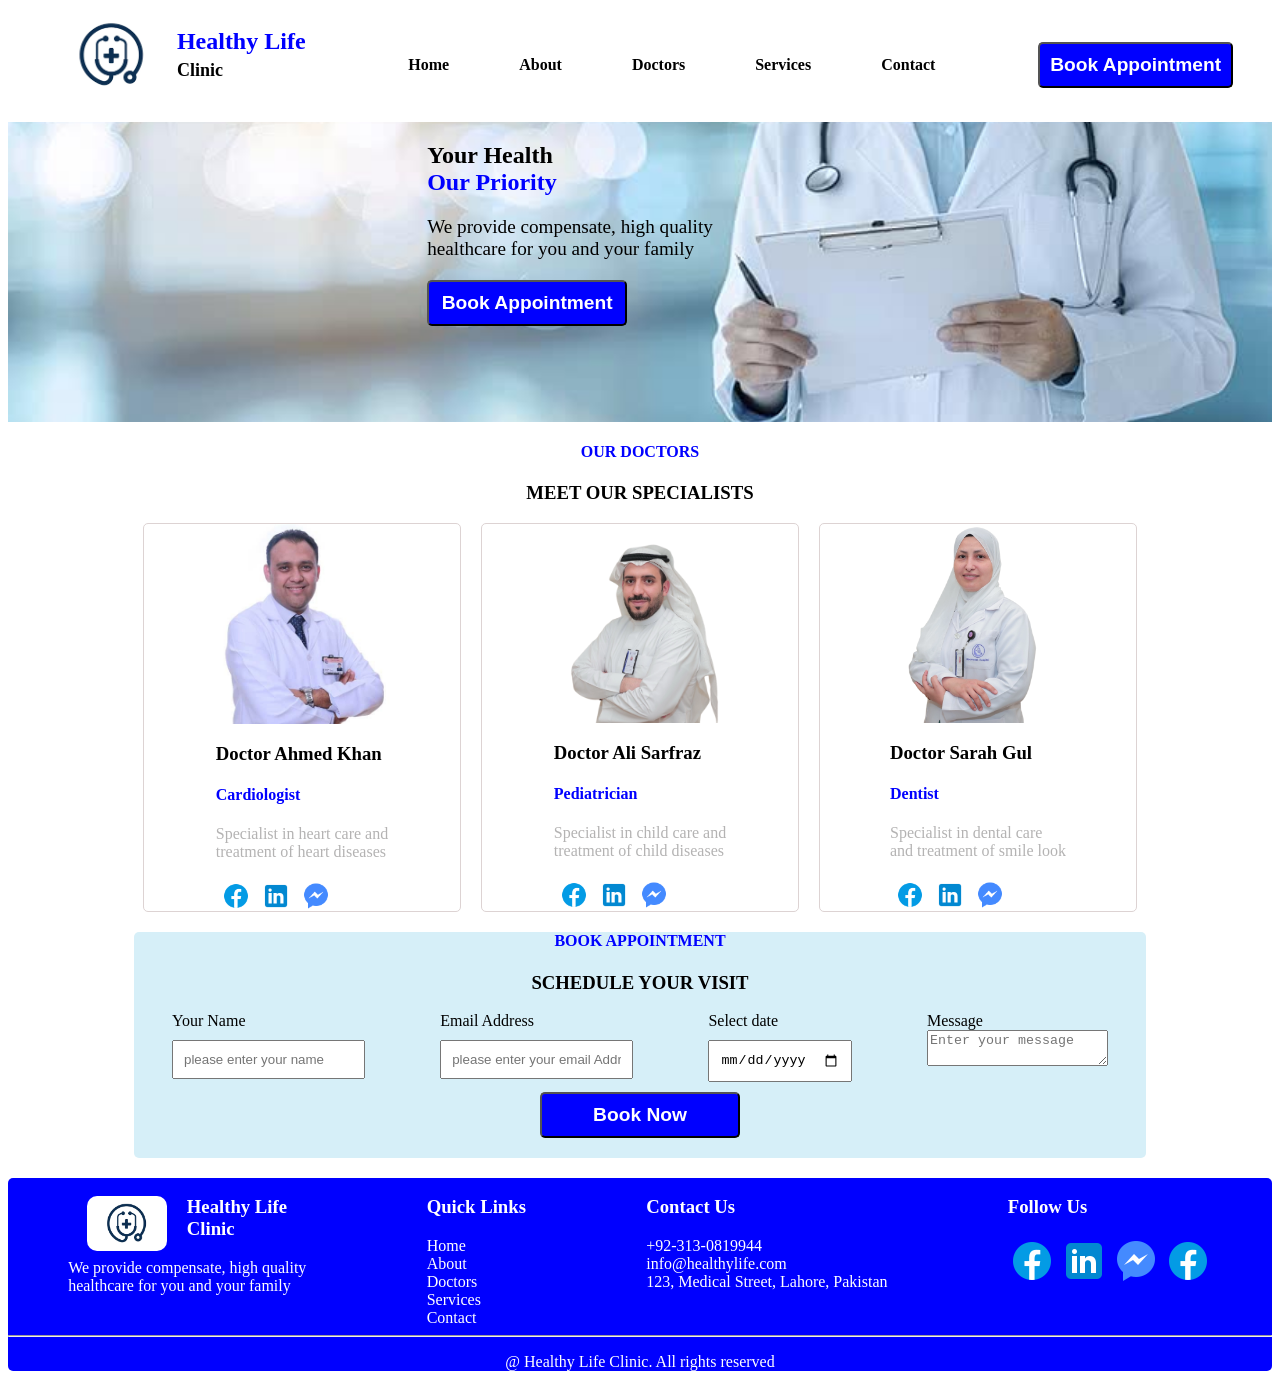
<file: Clinic Website/index.html>
<!DOCTYPE html>
<html lang="en">
<head>
    <meta charset="UTF-8">
    <meta name="viewport" content="width=device-width, initial-scale=1.0">
    <title>MY CLINIC WEBSITE UI</title>
    <link rel="stylesheet" href="./style.css">
</head>
<body>
    <nav>
        <div class="navlogo">
            <img src="./images/cliniclogo.png" alt="clinic logo">
            <div class="clinicname">
                <h1>Healthy Life <br> <span class="secondlinelogo">Clinic</span> </h1>
            </div>
        </div>
        <div class="menu-icon">☰</div>
        <div class="navmenu">
            <a href="#">Home</a>
            <a href="#">About</a>
            <a href="#">Doctors</a>
            <a href="#">Services</a>
            <a href="#">Contact</a>
        </div>
        <button>Book Appointment</button>
    </nav>
    <main>
        <div class="herosection">
            <div class="herosectiontext">
                <h2 >Your Health <br>   <span class="herosectionpriority">Our Priority</span> </h2>
                <section>We provide compensate, high quality <br> healthcare for you and your family</section>
                <button>Book Appointment</button>
            </div>   
        </div>
        <div class="doctors">
                <h4>OUR DOCTORS</h3>
                <h3>MEET OUR SPECIALISTS</h3>
            <div class="doctorcards">
                <div class="doctorcard">
                    <img src="./images/male1.jpeg" alt="">
                    <div class="doctordetail">
                        <h3 class="doctorname">Doctor Ahmed Khan</h3>
                        <h4 class="doctortype">Cardiologist</h4>
                        <section>Specialist in heart care and<br> treatment of heart diseases</section>
                        <div class="socialmediaicon">
                            <img src="./images/facebooklogo.png" alt="facebook logo">
                            <img src="./images/lnkdlogo.png" alt="linked in logo">
                            <img src="./images/msglogo.png" alt="messenger logo">
                        </div>
                    </div>
                    
                </div>
                <div class="doctorcard">
                    <img src="./images/male2.jpeg" alt="">
                    <div class="doctordetail">
                        <h3 class="doctorname">Doctor Ali Sarfraz</h3>
                        <h4 class="doctortype">Pediatrician</h4>
                        <section>Specialist in child care and <br>treatment of child diseases</section>
                        <div class="socialmediaicon">
                            <img src="./images/facebooklogo.png" alt="facebook logo">
                            <img src="./images/lnkdlogo.png" alt="linked in logo">
                            <img src="./images/msglogo.png" alt="messenger logo">
                        </div>
                    </div>
                    
                </div>
                <div class="doctorcard">
                    <img src="./images/female1.jpeg" alt="">
                    <div class="doctordetail">
                        <h3 class="doctorname">Doctor Sarah Gul</h3>
                        <h4 class="doctortype">Dentist</h4>
                        <section>Specialist in dental care <br> and treatment of smile look</section>
                        <div class="socialmediaicon">
                            <img src="./images/facebooklogo.png" alt="facebook logo">
                            <img src="./images/lnkdlogo.png" alt="linked in logo">
                            <img src="./images/msglogo.png" alt="messenger logo">
                        </div>
                    </div>
                </div>
            </div>
        </div>
        <div class="bookingform">
            <h4>BOOK APPOINTMENT</h4>
            <h3>SCHEDULE YOUR VISIT</h3>
            <div class="bookingformitems">
                <div class="formitemscard">
                    <label for="name">Your Name</label> <br> 
                    <input type="text" placeholder="please enter your name">
                </div>
                <div class="formitemscard">
                    <label for="email">Email Address</label><br>
                    <input type="email" placeholder="please enter your email Address">
                </div>
                <div class="formitemscard">
                    <label for="date">Select date</label><br>
                    <input type="date" name="date" id="">
                </div>
                <div class="formitemscard">
                    <label for="message">Message</label><br>
                    <textarea placeholder="Enter your message"></textarea>
                </div>
                 
            </div>
            <button>Book Now</button>
        </div>
    </main>
    <footer>
       <div class="footer">
         <div class="footercards">
            <div class="footerlogoimg">
                <img src="./images/cliniclogo.png" alt="clinic logo" class="footerlogo">
            <div class="clinicnamefooter">
                <h3>Healthy Life <br>Clinic </h3>
            </div>
            </div>
            
            <section>We provide compensate, high quality <br> healthcare for you and your family</section>
        </div>
        <div class="footercards">
            <h3>Quick Links</h3>
            <section>Home</section>
            <section>About</section>
            <section>Doctors</section>
            <section>Services</section>
            <section>Contact</section>
        </div>
        <div class="footercards">
            <h3>Contact Us</h3>
            <section>+92-313-0819944</section>
            <section>info@healthylife.com</section>
            <section>123, Medical Street, Lahore, Pakistan</section>
        </div>
        <div class="footercards">
            <h3>Follow Us</h3>
            <img src="./images/facebooklogo.png" alt="">
            <img src="./images/lnkdlogo.png" alt="">
            <img src="./images/msglogo.png" alt="">
            <img src="./images/facebooklogo.png" alt="">
        </div>
       </div>    
       <hr>
       <p>@ Healthy Life Clinic. All rights reserved</p>    
    </footer>
</body>
</html>
</file>
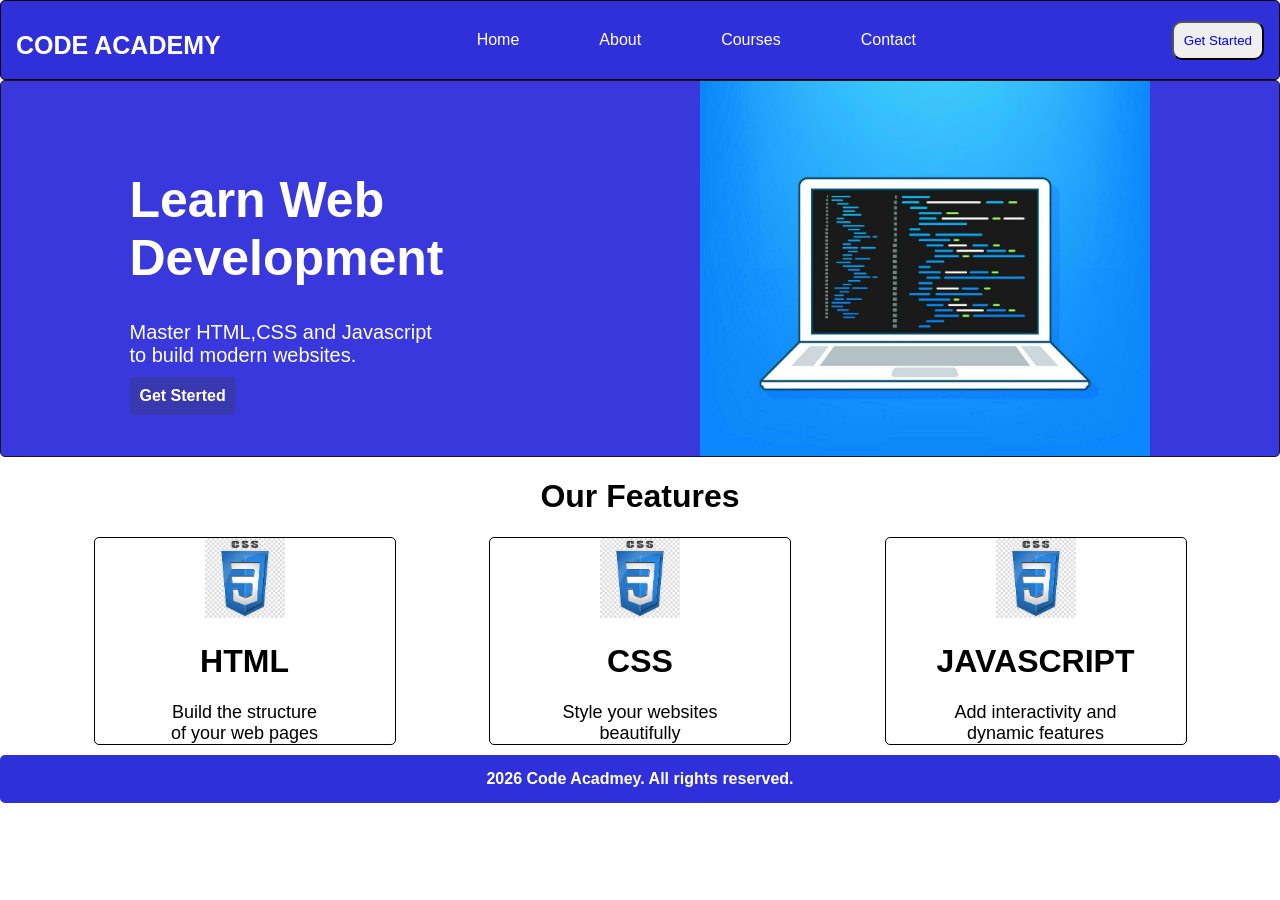
<file: Landing Page/index.html>
<!--This assignment is designed to combine Flexbox + Media Queries + Mobile-First Design into one complete page-->
<!DOCTYPE html>
<html lang="en">
<head>
    <meta charset="UTF-8">
    <meta name="viewport" content="width=device-width, initial-scale=1.0">
    <link rel="stylesheet" href="./style.css">
    <title>Landing Page using flexbox & Media Queries</title>
</head>
<body>
    <nav>
        <div class="logo">CODE ACADEMY</div>
        <div class="menu">
            <a href="#">Home</a>
            <a href="#">About</a>
            <a href="#">Courses</a>
            <a href="#">Contact</a>
        </div>
        <button>Get Started</button>
    </nav>
    <main>
        <div class="herosectioncard">
            <div class="herosection">
                <h1>
                    Learn Web <br>Development
                </h1>
                <section>
                    Master HTML,CSS and Javascript <br> to build modern websites.
                </section>
                <button>Get Sterted</button>
            </div>
            <img src="./images/laptop-coding-concept-web.jpg" alt="laptopcoding">
        </div>
        <div class="features">
            <h1>Our Features</h1>
            <div class="featurescards">
                <div class="featurescard">
                    <img src="./images/htmllogo.jpg" alt="htmllogo">
                    <h1>HTML</h1>
                    <section>Build the structure <br> of your web pages</section>
            </div>
            <div class="featurescard">
                <img src="./images/csslogo.jpg" alt="csslogo">
                <h1>CSS</h1>
                <section>Style your websites <br> beautifully</section>
            </div>
            <div class="featurescard">
                <img src="./images/jslogo.jpg" alt="jslogo">
                <h1>JAVASCRIPT</h1>
                <section>Add interactivity and <br> dynamic features</section>
            </div>
            </div>
            
            
        </div>
    </main>
    <footer>
        2026 Code Acadmey. All rights reserved.
    </footer>
</body>
</html>
</file>
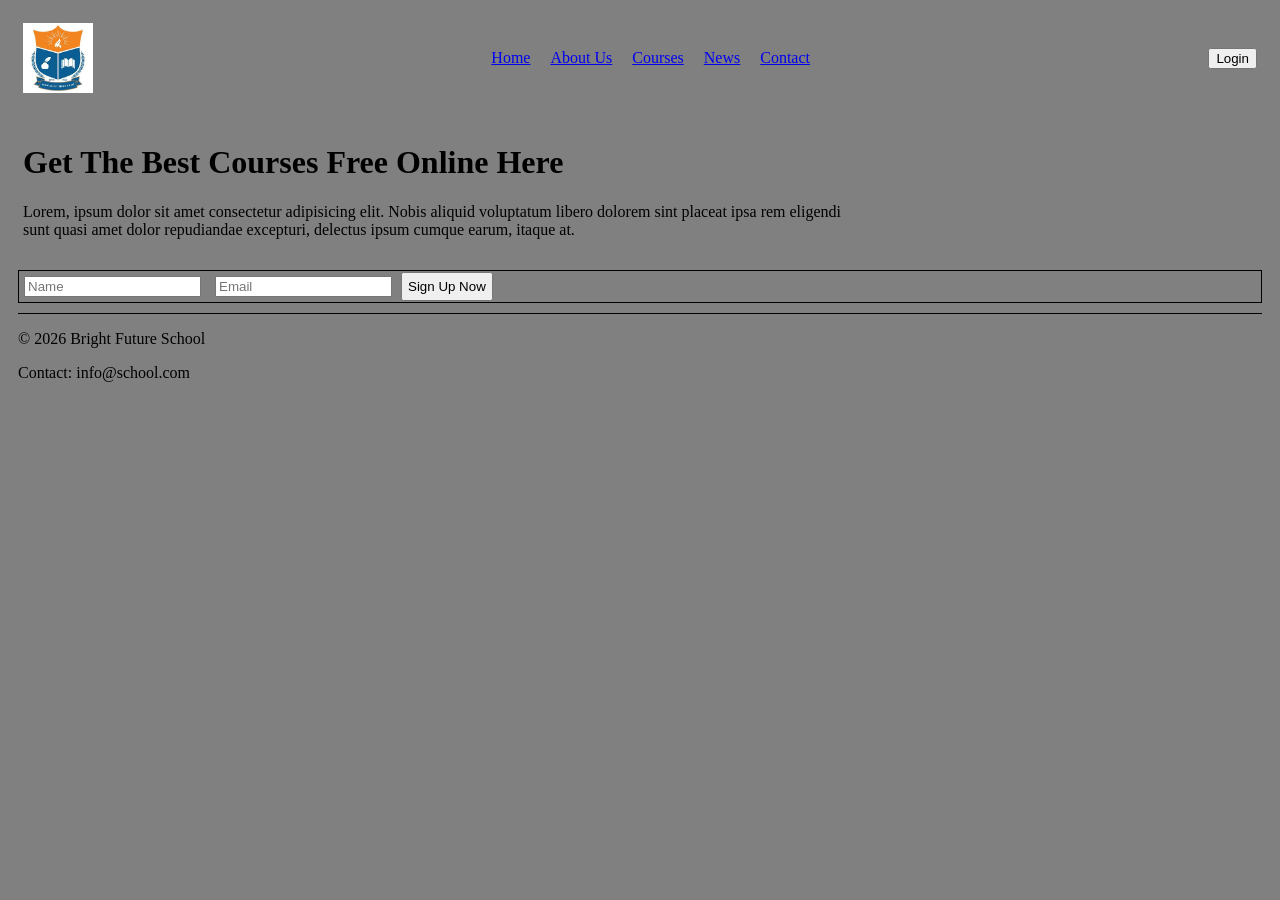
<file: School Homepage/index.html>
<!--SCHOOL HOMEPAGE-->
 <!DOCTYPE html>
 <html lang="en">
 <head>
    <meta charset="UTF-8">
    <meta name="viewport" content="width=device-width, initial-scale=1.0">
    <link rel="stylesheet" href="./styles.css">
    <title>UPDATED SCHOOL HOMEPAGE WITH CSS & FLEX & CARDS & Media queries</title>
 </head>
 <body>
    <nav>
        <img src="./images/schoollogo.png" alt="school logo">
        <div class="menu">
            <a  href="#" target="_blank" rel="noopener noreferrer">Home</a>
            <a href="#" target="_blank" rel="noopener noreferrer">About Us</a> 
            <a href="#" target="_blank" rel="noopener noreferrer">Courses</a>
            <a href="#" target="_blank" rel="noopener noreferrer">News</a>
            <a href="#" target="_blank" rel="noopener noreferrer">Contact</a>
        </div>
         
        <button type="button">Login</button>   
    </nav>
    <main>
        <div class="herosection">
            <h1>Get The Best Courses Free Online Here</h1>
        <article>
            <p>Lorem, ipsum dolor sit amet consectetur adipisicing elit. Nobis aliquid voluptatum libero dolorem sint placeat ipsa rem eligendi <br> sunt quasi amet dolor repudiandae excepturi, delectus ipsum cumque earum, itaque at.</p>
        </article>
        </div>
        <div class="formitems">
            <form action="">
            <input type="text" placeholder="Name">
            <input type="email" placeholder="Email">
            <button>Sign Up Now</button>
        </form>
        </div>
    </main>
    <footer>
        <p> © 2026 Bright Future School</p>
        <p>Contact: info@school.com </p>
    </footer>
 </body>
 
 </html>
</file>
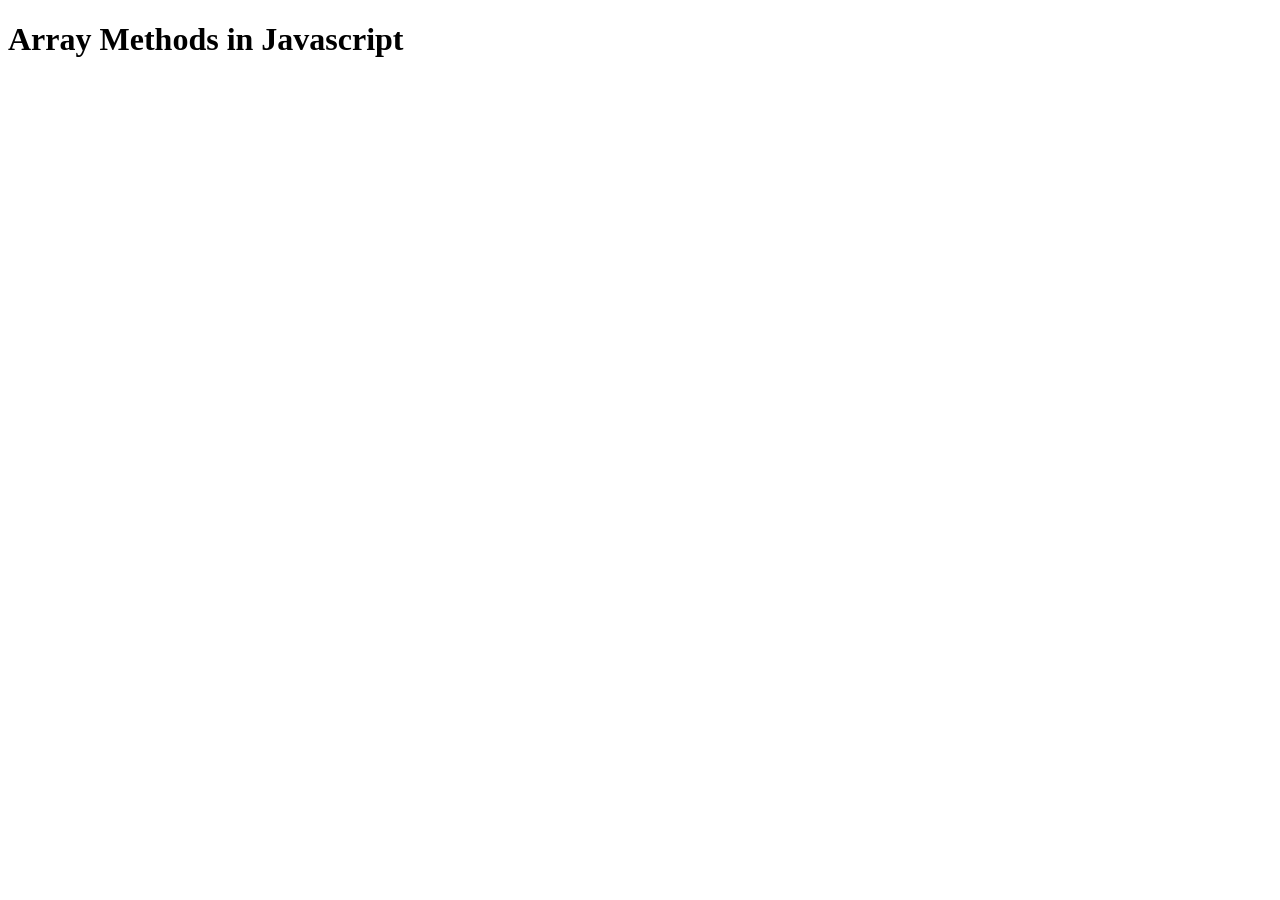
<file: Javascript/Array Methods/index.html>
<!DOCTYPE html>
<html lang="en">
<head>
    <meta charset="UTF-8">
    <meta name="viewport" content="width=device-width, initial-scale=1.0">
    <title>Array Methods Using Javascript</title>
</head>
<body>
    <h1>Array Methods in Javascript</h1>
    <script>
let colors = ["red", "green"];
//Add "blue" using an array method.
colors.push("blue");

for(let i=0;i<colors.length;i++){
    console.log(colors[i]);

}
//Remove the last item from:
colors.pop();
console.log(colors)
// Add "HTML" at the beginning:
let skills = ["CSS", "JavaScript"];
    skills.unshift("HTML")
    console.log(skills);
//Check whether "apple" exists:
let fruits = ["banana", "apple", "orange"];
console.log(fruits.includes("apple"))

//Remove the first city.
let cities = ["Riyadh", "Jeddah", "Dammam"];
cities.shift();
console.log(cities)
</script>
</body>
</html>
</file>
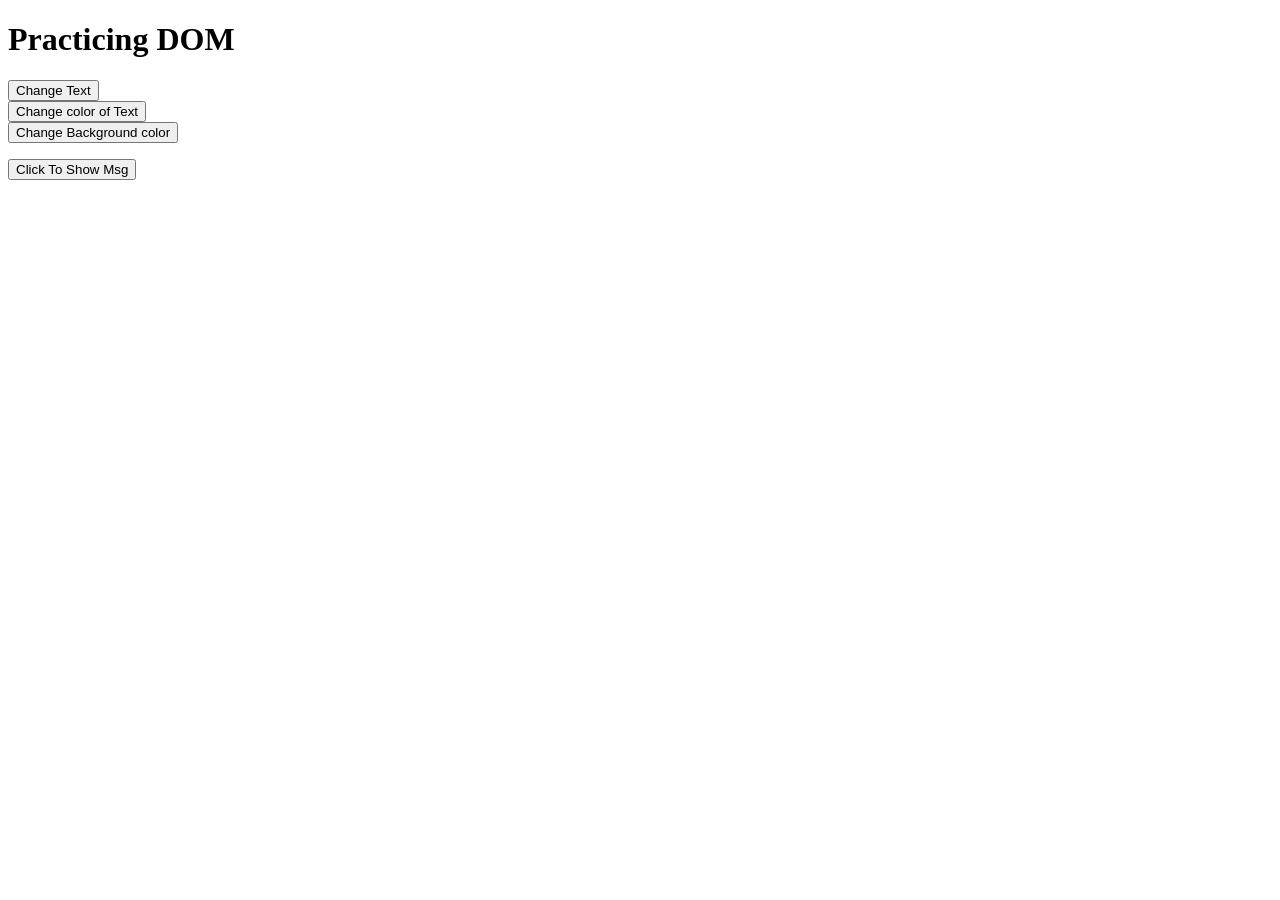
<file: Javascript/DOM-Practise/index.html>
<!DOCTYPE html>
<html lang="en">
<head>
    <meta charset="UTF-8">
    <meta name="viewport" content="width=device-width, initial-scale=1.0">
    <title>DOM Practise</title>
    <link rel="icon" href="data:,">
</head>
<body>
    <h1 id="firstheading">Practicing DOM</h1>
    <button id="btn">Change Text</button> <br>
    <button id="colorbtn">Change color of Text</button><br>
    <button id="backgroundColorChnagebtn">Change Background color</button>
    <p id="msgClick"></p>
    <button id="showMsgbtn">Click To Show Msg</button>
    <script>
        //Task 1: Select an Element
        let firstHeading=document.getElementById("firstheading");
       let btn=document.getElementById("btn");
       let colorbtn=document.getElementById("colorbtn");
       let backgroundColorChnagebtn=document.getElementById("backgroundColorChnagebtn");
       let msgClick=document.getElementById("msgClick");
       let showMsgbtn=document.getElementById("showMsgbtn");
       //Task 2: Change Text
       btn.addEventListener("click",function(){
        firstHeading.textContent="Welcome to DOM Practisng"
       });
       //Task 3: Change Color
       colorbtn.addEventListener("click",function(){
        firstHeading.style.color="blue";
       });
       //Task 4: Change Background Color
       backgroundColorChnagebtn.addEventListener("click",function(){
        document.body.style.backgroundColor="green"
       });
       // Task 5: Show a Message
       showMsgbtn.addEventListener("click",function(){
        msgClick.textContent="Button Was Clicked"
       });
    </script>
</body>
</html>
</file>
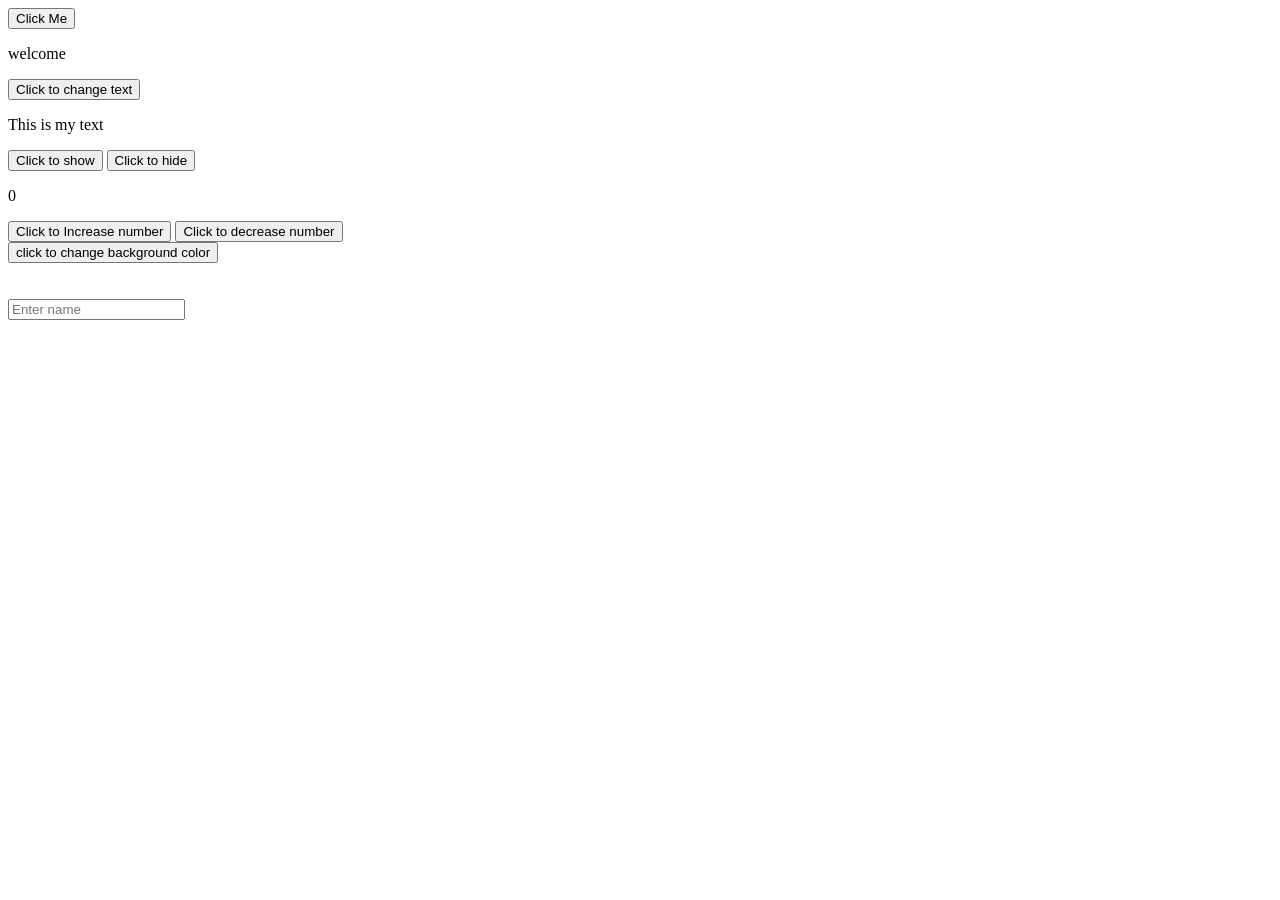
<file: Javascript/Events-Practise/index.html>
<!DOCTYPE html>
<html lang="en">
<head>
    <meta charset="UTF-8">
    <meta name="viewport" content="width=device-width, initial-scale=1.0">
    <title>Practise Javascript Events</title>
    <link rel="icon" href="data:,">
</head>
<body>
    <button id="clickBtn">Click Me</button>
    <p id="changeText">welcome</p>
    <button id="changeTextBtn">Click to change text</button><br>
    <p id="showHideText">This is my text</p>
    <button id="showBtn">Click to show</button>
    <button id="hideBtn">Click to hide</button>
    <p id="showCounter">0</p>
    <button id="addCounterBtn">Click to Increase number</button>
    <button id="minusCounterBtn">Click to decrease number</button><br>
    <button id="bgColorBtn">click to change background color</button> <br> <br> <br>
    <input id="nameInput" placeholder="Enter name">
    <p id="displayname"></p>
    <script>
        //Click Event
        let clickBtn=document.getElementById("clickBtn");
        let changeText=document.getElementById("changeText");
        let changeTextBtn=document.getElementById("changeTextBtn");
        let showHideText=document.getElementById("showHideText");
        let showBtn=document.getElementById("showBtn");
        let hideBtn=document.getElementById("hideBtn");
        let showCounter=document.getElementById("showCounter");
        let addCounterBtn=document.getElementById("addCounterBtn");
        let minusCounterBtn=document.getElementById("minusCounterBtn")
        let bgColorBtn=document.getElementById("bgColorBtn");
        let nameInput=document.getElementById("nameInput");
        let displayname=document.getElementById("displayname");

        clickBtn.addEventListener("click",function(){
            console.log("button clicked")
        })
        //Task 1: Change Text on Click
        changeTextBtn.addEventListener("click",function(){
            changeText.textContent="change Text on button click";
        })
     //   Task 2: Show / Hide Text
        showBtn.addEventListener("click",function(){
            showHideText.style.display="block";
        })
         hideBtn.addEventListener("click",function(){
            showHideText.style.display="none";
        })
        // Task 3: Counter Button
        let count=0;
        addCounterBtn.addEventListener("click",function(){
            count++;
            showCounter.textContent=count;
        })
        minusCounterBtn.addEventListener("click",function(){
             count--;
             showCounter.textContent=count;
        })
        //Task 4: Change Background Color
        bgColorBtn.addEventListener("click",function(){
          document.body.style.backgroundColor="blue"
        })
        //Task 5: Input Event
        nameInput.addEventListener("input",function(){
            displayname.textContent="Hello "+nameInput.value;
        })
    </script>
</body>
</html>
</file>
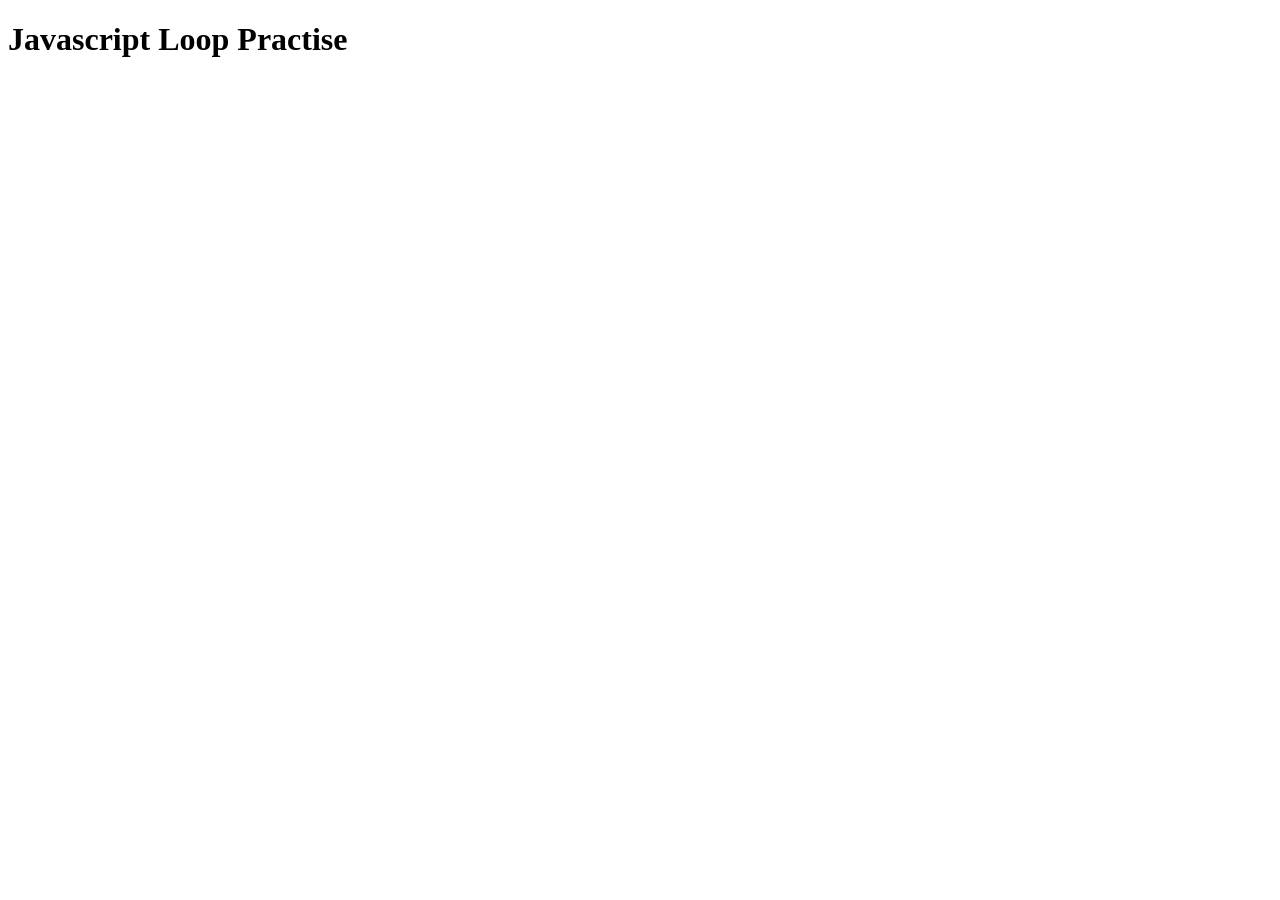
<file: Javascript/Loop Learning/index.html>
<!DOCTYPE html>
<html lang="en">
<head>
    <meta charset="UTF-8">
    <meta name="viewport" content="width=device-width, initial-scale=1.0">
    <title>Javascript Loop Practise</title>
</head>
<body>
  <h1>Javascript Loop Practise</h1>
    <script>
        //Task 1 — Print numbers 1 to 20
        let z=0;
while(z<=20){
    console.log(z);
    z++
}
//Task 2 — Even Numbers Print only even numbers from 1 to 50.
        let i=2;
do{
    if(i%2==0){
        console.log(i)
    }
    i++;
}while(i<=50)
//Task 3 — Sum of Numbers Find sum from 1 to 100.
let sum=0;
for (i=1;i<=100;i++){
    sum=sum+i;
}
console.log(sum)
// Task 4 — Find Largest Number
let numbers = [5,12,8,20,3];
let greater=0;
for (let i=0;i<=4;i++){
    if(greater<numbers[i]){
        greater=numbers[i];
    }
}
console.log(greater)
    //Task 5 — Count Vowels
    let word="javascript";
let vowelCount=0;
for(let i=0;i<word.length;i++){
    if(word[i]=="a"||word[i]=="e"||word[i]=="i"||word[i]=="o"||word[i]=="u"){
        vowelCount++;
    }
}
console.log(vowelCount);

</body>
</html>
</file>
<file: Clinic Website/style.css>
body{

}
nav{
   
    display: flex;
    justify-content: space-around;
    align-items: center;
    border-radius: 5px;
    flex-wrap: wrap;
}
.navlogo{
    display: flex;
    align-items: center;
    margin-bottom: 20px;
    flex-wrap: wrap;
}
.navlogo img{
    width: 70%;
    max-width: 130px;
    height: auto;
}

.clinicname h1{
    color: blue;
   
}
.secondlinelogo{
    color: black;
    font-size: large;
}
.menu-icon{
    display:none;
}
.navmenu{
    display: flex;
    flex-wrap: wrap;
    justify-content: space-between;
    align-items: center;
    gap: 20px;
}
.navmenu a{
    padding: 25px;
    color: black;
    font-weight: bold;
    text-decoration: none;
}
nav button{
    background-color: blue;
    color: white;
    padding: 10px;
    font-size: larger;
    font-weight: bolder;
    border-radius: 5px;
}
.herosection{
    background-image:url("./images/herosection\ background\ img.jpg");
    background-repeat: no-repeat;
    background-size: cover;
    background-position: center;   
    height: 300px;
    display: flex;
    flex-wrap: wrap;
    flex-direction: column;
    align-items: center;
}
.herosectiontext{
    width: 40%;
    padding-left: 80px;
}
.herosectionpriority{
    color: blue;
}
.herosection section{
    font-size: larger;
}
.herosection button{
    background-color: blue;
    color: white;
    padding: 10px;
    font-size: larger;
    font-weight: bolder;
    border-radius: 5px;
    width: 100%;
    max-width: 200px;
    margin-top: 20px;
    
}
.doctors{
    text-align: center;
}
.doctors h4{
     color: blue;
}
.doctorcards{
   display: flex;
   flex-direction: row;
   justify-content:center;
   gap: 20px;
    flex-wrap: wrap;
    flex:1 1 300px;
}
.doctorcard{
     border: 1px solid rgb(221, 211, 211);
     border-radius: 5px;
    display: flex;
    justify-content: space-around;
     flex-wrap: wrap;
     text-align: left;
     width: 25%;
}
.doctorcard img{
    width: 80%;
   max-width: 200px;
   height: auto;
   border-radius: 5px;
}
.doctordetail{
    
}
.doctordetail section{
   
    color: rgb(180, 179, 179);
  
}
.socialmediaicon{
   display: flex;
    justify-content: space-around;
    flex-wrap: wrap;
    margin-top: 20px;
    width: 120px;
}
.socialmediaicon img{
    width: 80%;
    max-width: 30px;
    height: auto;
}
.bookingform{
    background-color: rgb(214, 239, 248);
    text-align: center;
    width: 80%;
     margin:20px auto;
     border-radius: 5px;
     
}
.bookingform h4{
     color: blue;
     margin-top: 10px;
}
.bookingformitems{
    display: flex;
    justify-content: space-around;
    flex-wrap: wrap;
    

}
.formitemscard{
    text-align: left;
}
formitemscard label{
    
}
.formitemscard input{
    margin-top: 10px;
    margin-bottom: 10px;
    padding: 10px;

}
.bookingform button{
     background-color: blue;
    color: white;
    padding: 10px;
    font-size: larger;
    font-weight: bolder;
    border-radius: 5px;
    width: 100%;
    max-width: 200px;
    margin-bottom: 20px;
}
footer{
    background-color: blue;
    color: white;
     border-radius: 5px;
}
.footer{
    display: flex;
    justify-content: space-around;
    flex-wrap: wrap;
}
.footerlogoimg{
    display: flex;
    flex-wrap: wrap;
    align-items: center;
    justify-content: space-evenly;
}
.footerlogo{
    width: 100%;
    max-width: 80px;
    height: auto;
    border-radius: 10px;
    margin-top: 10px;
}
footer p{
    text-align: center;
}


@media(max-width:768px){
    .herosectiontext{
    margin-left: 0px;
    margin-top: 20px;
    }
nav{
    flex-direction: column;
   
}
.navlogo{
    margin-bottom: 0px;
    
}
.navlogo img{
    max-width: 130px;
}
.navmenu{
    
   display: none;
    
}
nav button{
      display: none;

}
.herosection{
    margin-top: 5px;
    font-size: small;
    text-align: left;
}
.doctorcards{
    flex-direction: column;
    margin-left: 120px;
    gap:10px
}
.doctorcard{
    width: 80%;
}
.bookingform{
     margin-left: 100px;
     
}

.bookingformitems{
    flex-direction: column;
    align-items: center;
}
.footer{
    flex-direction: column;
    display: none;
}
footer p{
    text-align: center;
    display: block;
    padding: 15px;
}
.menu-icon{
        display:block;
        font-size:30px;
    }
}
</file>
<file: Landing Page/style.css>
body{
    margin:0;
    font-family: Arial, sans-serif;
}
nav{
     background-color: rgb(48, 48, 218);
    color: white;
    display:flex;
    justify-content:space-between;
    align-items:center;
    flex-wrap:wrap;
    padding:15px;
    border:1px solid rgb(19, 0, 0);
    border-radius: 5px;
}
.logo{
    font-size:25px;
    font-weight: bold;
    margin-top: 10px;
}
.menu{
    display: flex;
    gap:50px;
}
nav a{
    color: white;
    padding: 15px;
    text-decoration: none;
}
nav button{
    padding: 10px;
    color: blue;
    border-radius: 10px;
}
.herosectioncard{
    display:flex;
    justify-content:space-around;
    align-items:center;
    flex-wrap:wrap;
    border:1px solid rgb(24,23,23);
    border-radius:5px;
    background-color: rgb(56,56,221);
    color:white;
}
.herosection{
    
    margin-top: 15px;
}
.herosection h1{
    font-size: 50px;
}
.herosection section{
    font-size: 20px;
}
.herosection button{
    margin-top: 10px;
    padding: 10px;
    border:0px solid;
    border-radius: 5px;
    color: white;
    font-size:medium;
    font-weight: bold;
    background-color: rgb(57, 57, 175);
}
.herosectioncard img{
    width: 450px;
    height: auto;
}
.features h1{
    text-align: center;
}
.featurescards{
    display: flex;
    justify-content: space-evenly;
    flex-wrap: wrap;
    
}
.featurescard{
    width: 300px;
    border: 1px solid black;
    border-radius: 5px;
    text-align: center;
}
.featurescard img{
    width: 80px;
    height: 80px;
}
.featurescard section{
    font-size: large;
    text-align: center;
}
footer{
    margin-top: 10px;
    background-color: rgb(48, 48, 218);
    color: white;
    padding: 15px;
    text-align: center;
    font-weight: bold;
    border-radius: 5px;   
}






@media(max-width:786px){
    nav{
        flex-direction: column;
        gap:15px
    }
    .menu{
        flex-direction: column;
        text-align: center;
        gap: 10px;
    }
    .herosectioncard{
        flex-direction: column;
        text-align: center;
        padding: 20px;
    }
    .herosectioncard h1{
        font-size: 35px;
    }
    .herosection section{
        font-size: 15px;
    }
    .herosectioncard img{
        width: 100%;
        max-width: 350px;
    }
    .featurescards{
        flex-direction: column;
        align-items: center;
    }
    .featurescard{
        width: 90%;
        margin-top: 10px;
    }
}
</file>
<file: School Homepage/styles.css>
@media(max-width:768px){
    nav{
        flex-direction: column;
    }
}
body{
    background-color: gray;
}

nav{
    display: flex;
    align-items: center;
    justify-content: space-between;
    padding: 15px;
    flex-wrap: wrap;

}
nav img{
    width: 70px;
}
.menu{
    display: flex;
    gap: 20px;
}
.herosection{
    padding: 5px;
    margin: 10px;
}
.formitems{
    border: 1px solid black;
    margin: 10px;
}
.formitems input{
    margin: 5px;
}
.formitems button{
    padding: 5px;
}
footer{
    border-top: 1px solid black;
    margin: 10px;
}
</file>
